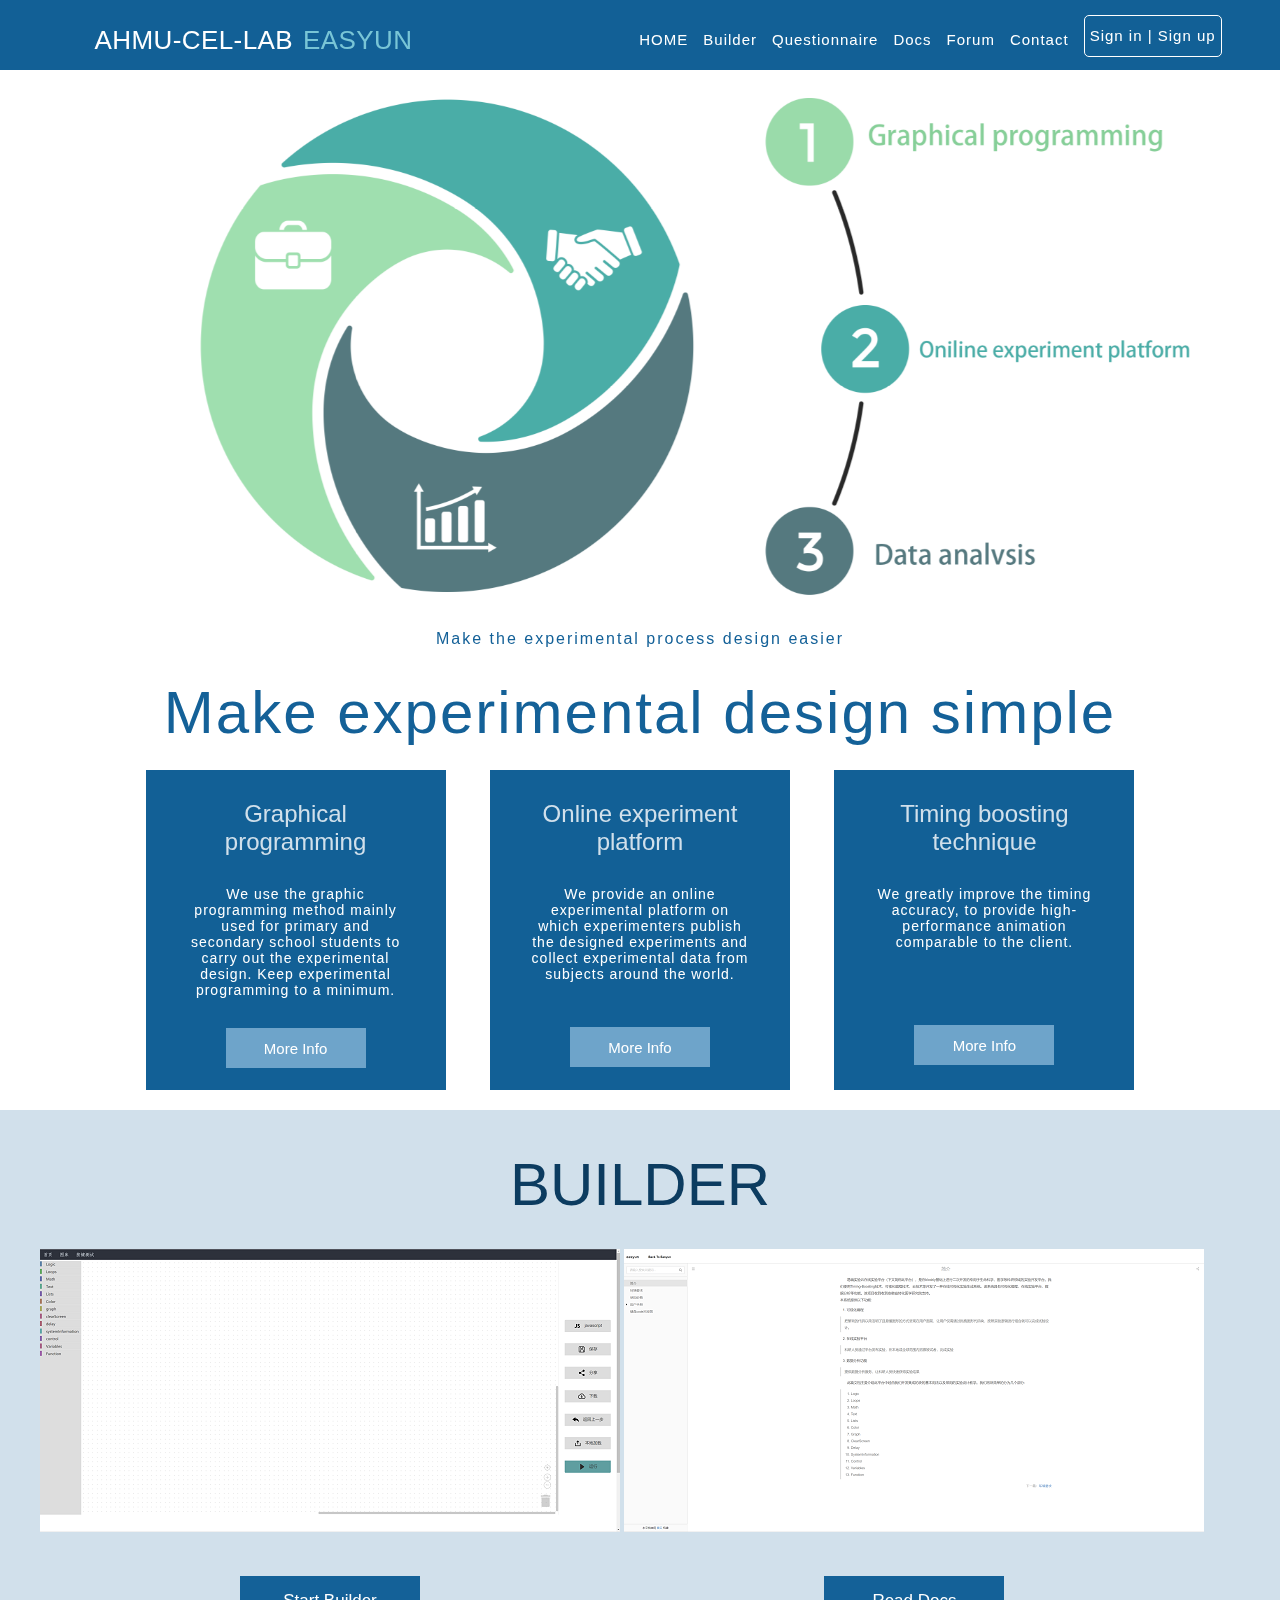
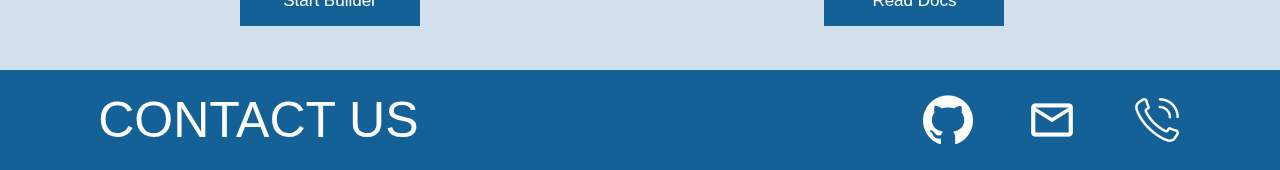
<file: code/index.html>
<!DOCTYPE html>
<html lang="en">

<head>
  <meta charset="UTF-8">
  <title>easyun</title>
  <link rel="Shortcut Icon" href="images/favicon.ico" />
  <link rel="stylesheet" href="css/index.css">
</head>

<script>
  window.addEventListener("scroll", () => { document.getElementById('img_banner').style.top = 30 - window.scrollY / 1.5 + 'px'; });
</script>

<body>
  <div id="header">
    <div id="hd_left">
      <a href="#">AHMU-CEL-LAB</a>
      <a href="#"> EASYUN</a>
    </div>
    <div id="hd_right">
      <ul>
        <li><a href="#">HOME</a></li>
        <li><a href="html/program-block.html">Builder</a></li>
        <li><a href="#">Questionnaire</a></li>
        <li><a href="http://docs.easyun.ltd" target="_blank">Docs</a></li>
        <li><a href="#">Forum</a></li>
        <li><a href="#">Contact</a></li>
        <li id="sing"><a href="#">Sign in | Sign up</a></li>
      </ul>
    </div>
  </div>
  <div id="img_banner"><img src="img/head-back2.png" height="630px" width="1120px" id="banner"></div>
  
  <div id="AG">
    <div id="AG_CON">
      <h4>Make the experimental process design easier</h4>
      <h1>Make experimental design simple</h1>
    </div>
  </div>
  <div id="container">
    <div id="threeBox">
      <div>
        <h2>Graphical programming</h2>
        <p>We use the graphic programming method mainly used for primary and 
          secondary school students to carry out the experimental design.
          Keep experimental programming to a minimum.</p>
        <button id="btn1"><a href="#">More Info</a></button>
      </div>
      <div>
        <h2>Online experiment platform</h2>
        <p>We provide an online experimental platform on which experimenters publish the designed experiments and collect experimental data from subjects around the world.</p>
        <button id="btn2"><a href="#">More Info</a></button>
      </div>
      <div>
        <h2>Timing boosting technique</h2>
        <p>We greatly improve the timing accuracy, to provide high-performance animation comparable to the client.</p>
        <button id="btn3"><a href="#">More Info</a></button>
      </div>
    </div>
  </div>
  <!-- </div> -->
  <div id="builder_container">
    <div id="builder">
      <div id="builder_head">BUILDER</div>
      <div id="start_builder">
        <img src="./img/builder.png" alt="">
        <br>
        <button><a href="html\program-block.html"> Start Builder</a></button>
      </div>
      <div id="read_docs">
        <img src="./img/docs.png" alt="">
        <br>
        <button><a href="http://docs.easyun.ltd"> Read Docs</a></button>
      </div>
    </div>
  </div>
  <div id="contact_container">
    <div id="contact">
      <div id="contact_head">CONTACT US</div>
      <div id="contact_con">
        <div id="github">
          <a href="https://github.com/chenxu2656/easyun
"><img src="./img/github.png" alt=""></a>
        </div>
        <div id="email">
          <a href=""><img src="./img/email.png" alt=""></a>
        </div>
        <div id="tel">
          <a href=""><img src="./img/tel.png" alt=""></a>
        </div>
      </div>
    </div>
</body>

</html>
</file>
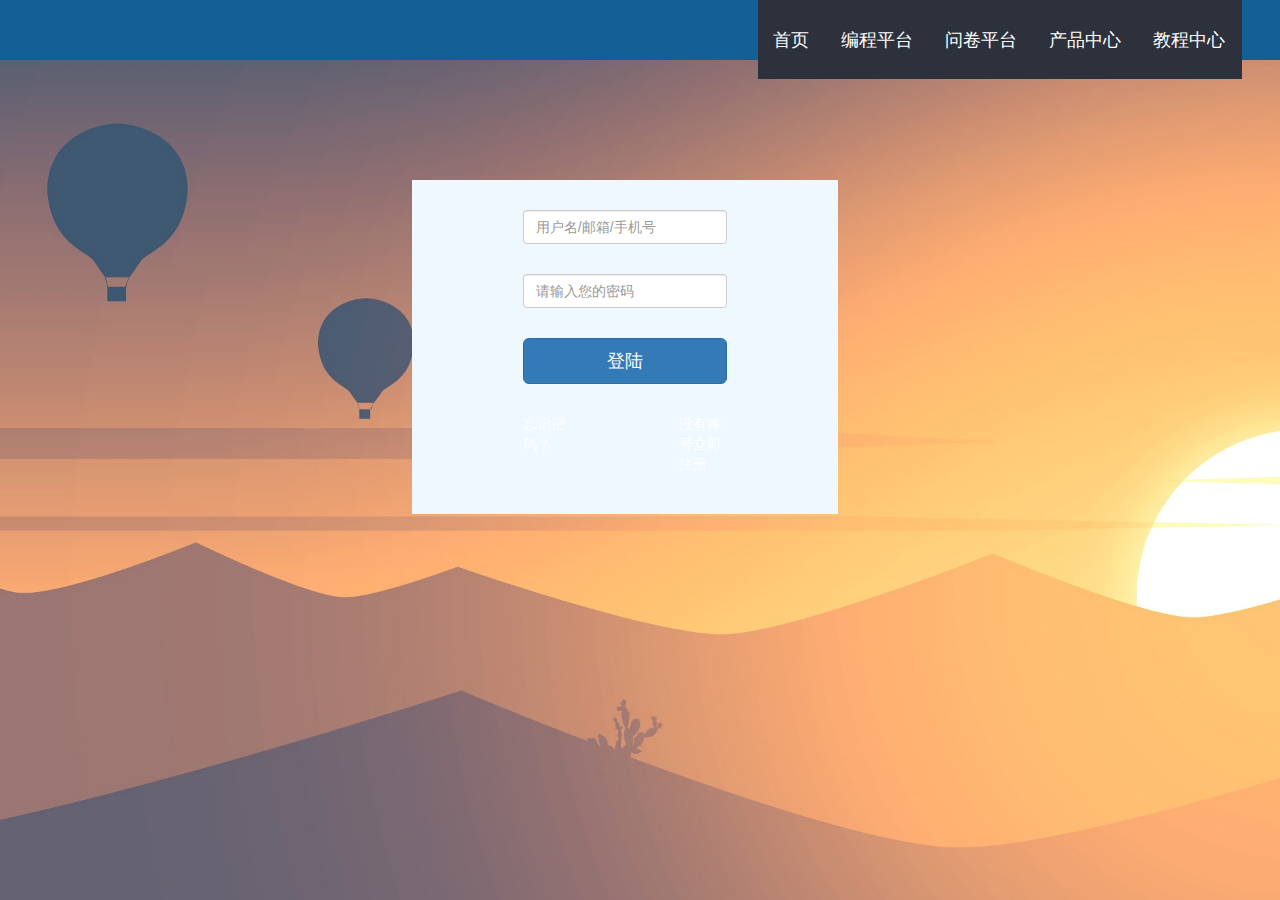
<file: code/html/login.html>
<!DOCTYPE html>
<html lang="en">
<head>
    <meta charset="UTF-8">
    <meta name="viewport" content="width=device-width, initial-scale=1.0">
    <meta http-equiv="X-UA-Compatible" content="ie=edge">
    <link rel="stylesheet" href="../css/bootstrap-lib/bootstrap.css">
    <link rel="stylesheet" href="../css/nav.css">
    <link rel="stylesheet" href="../css/login.css">
    <title>登陆</title>
</head>
<body>
    <!-- 导航 -->
    <div id="head-nav">
        <ul class="nav nav-tabs nav-justifid">
            <li><a href="../index.html">首页</a></li>
            <li><a href="./program-block.html">编程平台</a></li>
            <li><a href="#">问卷平台</a></li>
            <li><a href="#">产品中心</a></li>
            <li class="dropdown"><a href="./course.html">教程中心</a>
                <ul class="dropdown-menu">
                    <li><a href="#">视频教程</a></li>
                    <li><a href="#">用户手册</a></li>
                </ul>
            </li>
        </ul>
    </div>
    <!-- 登陆 -->
    <div class="row">
            <div id="block1" class="col-lg-4 col-lg-offset-4">
                 <div id="block2" class="col-lg-8 col-lg-offset-2">
                     <form id="login">
                        
                        <div class="form-row">
                           <div class="form-group col-lg-12">
                                <input type="text" class="form-control" placeholder="用户名/邮箱/手机号">
                            </div>  
                        </div>
                        <div class="form-row">
                            <div class="form-group col-lg-12">
                                <input type="password" class="form-control" placeholder="请输入您的密码">
                            </div>
                        </div>
                        <div class="form-row">
                            <div class="form-group col-lg-12">
                                <input id="button-register" type="button" class="btn btn-primary btn-lg btn-block"value="登陆">
                            </div>
                        </div>
                        <div class="form-row">
                            <div class="form-group col-lg-4 ">
                                <a href="./register.html"><p>忘记密码？</p></a> 
                            </div>
                            <div class="form-group col-lg-4 col-lg-offset-4">
                              <a href="./register.html"><p>没有账号立即注册</p></a> 
                            </div>
                        </div>
                     </form>
                 </div>
            </div>
        </div>
</body>
<script src="https://cdn.staticfile.org/jquery/2.1.1/jquery.min.js"></script>
<script src="../js/bootstrap-lib/util.js"></script>
<script src="../js/bootstrap-lib/bootstrap.bundle.min.js"></script>
<script src="../js/bootstrap-lib/bootstrap.js"></script>
</html>
</file>
<file: code/css/index.css>
*{
	margin: 0;
	padding: 0;
}
ul{
	list-style: none;
	margin: 5px;
}
a{
	color: white;
	text-decoration: none;
}
body{
	font-family: HelveticaNeueW01-45Ligh,Helvetica,Arial,sans-serif;
}
#header{
	position: fixed;
	z-index: 10000;
	height: 70px;
	background-color:#126096;
	width: 100%;
	top: 0px;
}
#hd_left {
	position: fixed;
	height: 70px;
	z-index: 10000;
	left: 7%;
}
#hd_left a{
	margin: 5px;
	float: left;
	line-height: 70px;
	vertical-align: middle;
	font-size: 26px;
	font-weight:300;
	letter-spacing: .4px;
}

#hd_left a:last-child{
	color: #79C5D6;
}
#hd_right{
	position: fixed;
	height: 100px;
	z-index: 10000;
	right: 3%;
}
#hd_right li{
	float: left;
	line-height: 70px;
	margin-right: 15px;
	vertical-align: middle;
	font-size: 15px;
	letter-spacing: 1px;
}

#hd_right a:hover{
	color: #ccc;
}
li#sing{
	line-height: 30px;
	border: 1px white solid;
	border-radius: 5px;
	padding: 5px;
	margin-top: 10px;
}
#img_banner{
	width: 100%;
	text-align: center;
	position: fixed;
	z-index: -1;
	top: 30px;
	margin-left: 0px auto 0px auto;
	/* clip: rect(0px,auto,600px,0px); */
	text-align: center;
}
#AG{
	margin: 610px auto 0;
	width: 100%;
	height: 140px;
	background:rgba(255, 255, 255,0.6);
}
#AG h4{
	color: #146198;
	text-align: center;
	margin: 30px 20px 0px 20px;
	font-weight: normal;
	letter-spacing: 2px;
	padding-top: 20px;
}
#AG h1{
	color: #146198;
	text-align: center;
	margin: 30px 20px 0px 20px;
	font-weight: normal;
	letter-spacing: 2px;
}
#AG h1{
	font-size: 60px;
}
#container{
	width: 100%;
	text-align: center;
}
#threeBox{
	margin: auto;
	padding: auto;
	background-color: white;
}
#threeBox div{
	margin: 20px;
	width: 300px;
	height: 320px;
	background-color: #126096;
	display: inline-block;
	vertical-align: top;
}
#threeBox div h2{
	color: #D1E0EB;
	text-align: center;
	margin: 30px;
	font-weight: normal;
}
#threeBox div p{
	width: 220px;
	color: white;
	margin-left: 40px;
	text-align: center;
	font-size: 14px;
	letter-spacing: 1px;
}
#threeBox div button{
	margin: 15px;
	font-size: 15px;
	background-color: #6EA4CA;
	width: 140px;
	height: 40px;
	border: 1px;
}
#threeBox div button#btn1{
	margin-top: 30px;
}
#threeBox div button#btn2{
	margin-top: 45px;
}
#threeBox div button#btn3{
	margin-top: 75px;
}
#threeBox div a:hover{
	color: #146198;
}
#builder_container{
	width: 100%;
	height: 560px;
	background-color: #D1E0EB;
	color: #126096;
	/* text-align: center; */
}
#builder{
	width: 1200px;
	height: 560px;
	margin-left: auto;
	margin-right: auto;
}
#builder a{
	font-size: 17px;
}
#builder_head{
	color: #0C3C60;
	font-weight: normal;
	font-size: 60px;
	text-align: center;
	padding-top: 40px;
}

#start_builder{
	display: inline-block;
	vertical-align: top;
	text-align: center;
	margin-top: 30px;
}
#start_builder a:hover{
	color: #ccc;
}
#read_docs{
	display: inline-block;
	vertical-align: top;
	text-align: center;
	margin-top: 30px;
}
#read_docs a:hover{
	color: #ccc;
}
#builder button{
	width: 180px;
	height: 50px;
	margin-top: 40px;
	background: #146198;
	border: none;
	color: white;
	font-size: 16px;
}
#contact_container{
	width: 100%;
	height: 100px;
	background-color: #146198;
	text-align: center;
}
#contact{
	width: 100%;
	margin-left: auto;
	margin-right: auto;
}
#contact_head{
	color: white;
	font-weight: normal;
	font-size: 50px;
	line-height: 100px;
	vertical-align: middle;
	display: inline-block;
	vertical-align: top;
	margin-right: 450px;
}
#contact_con{
	display: inline-block;
	vertical-align: top;
	height: 100px;
	/* margin-left: 50px; */
}
#contact_con div{
	display: inline-block;
	vertical-align: top;
	margin-top: 25px;
	margin-left: 50px;
}
#contact_con img{
	width: 50px;
}
</file>
<file: code/css/nav.css>
*{
    padding: 0px;
    margin: 0px;
}
body{
    font-family: HelveticaNeueW01-45Ligh,Helvetica,Arial,sans-serif;
    background-color: #126096;
}
ul{
    list-style: none;
}
a{
    color: white;
    text-decoration: none;
}
#head-nav{
    position: fixed;
    z-index: 10000;
    height: 60px;
    background-color:#126096;
    width: 100%;
    top: 0px;
}
#hd_left {
    position: fixed;
    z-index: 10000;
    left: 7%;
}
#hd_left a{
    float: left;
    line-height: 60px;
    vertical-align: middle;
    font-size: 26px;
    font-weight:300;
    letter-spacing: .4px;
    color: white;
    margin-right: 8px;
    text-decoration: none;
}

#hd_left a:last-child{
    color: #79C5D6;
}

.nav-tabs{
    border: none;
    position: fixed;
    right: 3%;
    z-index: 1000;
}
#head-nav ul li a{
    color: white;
    font-size: 18px;
    vertical-align: middle;
    line-height: 60px;
    border: none;
}
#head-nav ul li a:hover{
    color: #ccc;
}

#hd_right{
    position: fixed;
    height: 100px;
    z-index: 10000;
    right: 3%;
}
#hd_right li{
    float: left;
    line-height: 50px;
    margin-right: 15px;
    vertical-align: middle;
    font-size: 15px;
    letter-spacing: 1px;
}
#hd_right li a{
    text-decoration: none;
}
#hd_right a:hover{
    color: #ccc;
}
/*.nav-tabs>li.active>a, .nav-tabs>li.active>a:focus, .nav-tabs>li.active>a:hover{
    background-color:#126096;
}
*/
#head-nav ul li.dropdown-menu{
    margin: 0px;
}
#head-nav ul li:hover .dropdown-menu{
    display: block;
    background-color: rgba(18,96,150,0.8);
    padding: 0px;
}
/*#head-nav ul li ul li{
    padding: 5px 0px 5px 0px;
}
*/
</file>
<file: code/css/login.css>
body{
    background-image: url(../images/loginRegister2.png);
}
.nav-tabs{
    background-color: #2D313B;
}
#block1{
    background-color: aliceblue;
    position: absolute;
    top: 20%;
    bottom: auto;
    text-decoration: none;
}
#block2{
    margin-top: 30px;
}
div.form-group{
    margin-bottom: 30px;
}
</file>
